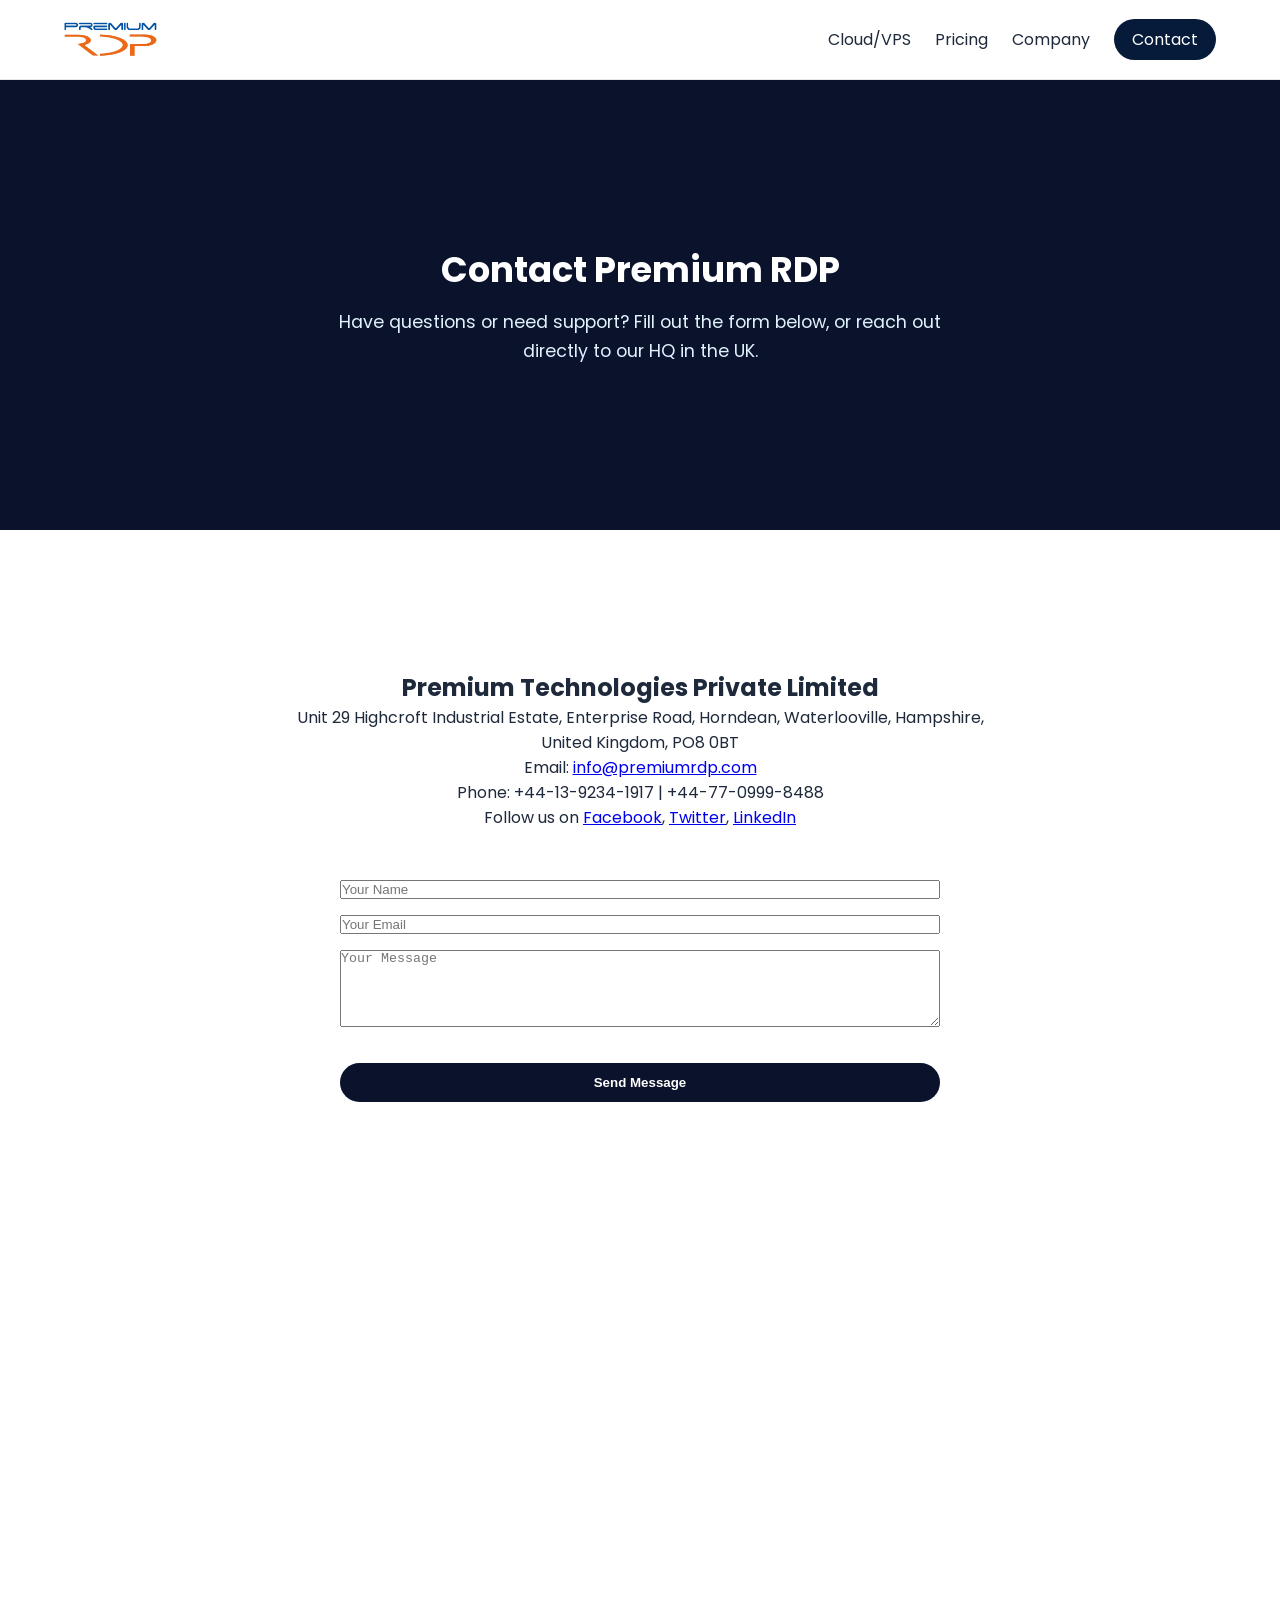
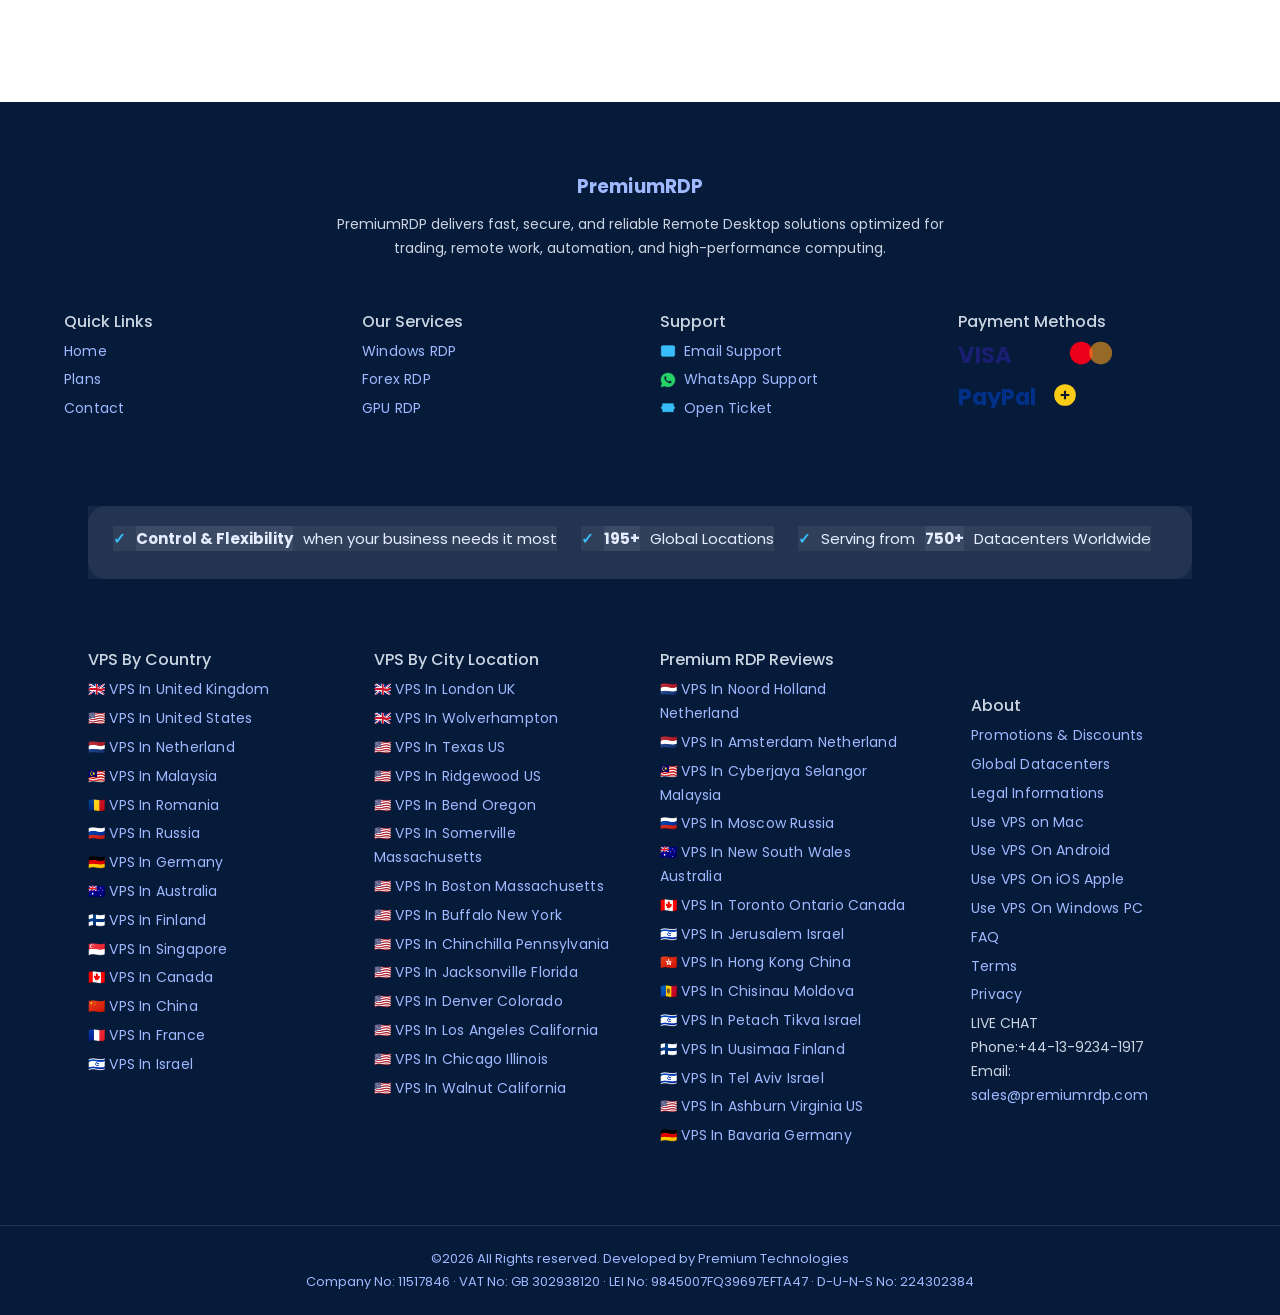
<file: contact.html>
<!DOCTYPE html>
<html lang="en">
<head>
<meta charset="UTF-8">
<meta name="viewport" content="width=device-width, initial-scale=1.0">
<title>Premium RDP Hosting – Fast, Secure Remote Desktop Solutions</title>
<meta name="description" content="Premium RDP provides fast, secure, SSD-powered Remote Desktop hosting for trading, remote work, and streaming with 99.9% uptime and 24/7 support.">
<link rel="stylesheet" href="style.css">
<link href="https://fonts.googleapis.com/css2?family=Poppins:wght@300;400;500;600;700&display=swap" rel="stylesheet">
</head>
<body>

<!-- HEADER -->
<header>
<div class="container nav-container">
<a href="./" class="logo-link" aria-label="Premium RDP Home">
<img src="./premium_cheap_rdp.png" class="logo" alt="Premium RDP Logo" loading="eager">
</a>
<button class="menu-toggle" id="menuToggle" aria-label="Open menu">☰</button>
<nav>
<ul id="navMenu">
<li><a href="#plans">Cloud/VPS</a></li>
<li><a href="./#pricing">Pricing</a></li>
<li><a href="#hero1">Company</a></li>
<li class="btn-nav"><a href="contact.html">Contact</a></li>
</ul>
</nav>
</div>
</header>

<!-- HERO AREA -->
<section class="hero contact-hero" style="background-color:#0b122b; text-align:center; padding:40px 20px; height:50vh; display:flex; flex-direction:column; justify-content:center; color:#fff; border-bottom:2px solid #0b122b;">
  <div class="hero-content" style="max-width:700px; margin:0 auto;">
    <h1 style="font-size:2.2rem; font-weight:700; margin-bottom:12px;">Contact Premium RDP</h1>
    <p style="font-size:1.1rem; line-height:1.6; color:#e0f2fe;">
      Have questions or need support? Fill out the form below, or reach out directly to our HQ in the UK.
    </p>
  </div>
</section>

<!-- MAIN CONTENT -->
<main class="container section">
  <!-- Contact Info -->
  <div class="contact-info" style="text-align:center; max-width:700px; margin:40px auto;">
    <h2>Premium Technologies Private Limited</h2>
    <p>Unit 29 Highcroft Industrial Estate, Enterprise Road, Horndean, Waterlooville, Hampshire, United Kingdom, PO8 0BT</p>
    <p>Email: <a href="mailto:info@premiumrdp.com">info@premiumrdp.com</a><br>
       Phone: +44-13-9234-1917 | +44-77-0999-8488</p>
    <p>Follow us on <a href="#">Facebook</a>, <a href="#">Twitter</a>, <a href="#">LinkedIn</a></p>
  </div>

  <!-- Contact Form -->
  <form class="contact-form" style="max-width:600px; margin:50px auto; display:flex; flex-direction:column; gap:16px;">
    <input type="text" placeholder="Your Name" required>
    <input type="email" placeholder="Your Email" required>
    <textarea placeholder="Your Message" rows="5" required></textarea>
    <button type="submit" class="price-btn" style="background-color:#0b122b; color:#fff; border-radius:30px; padding:12px 24px; font-weight:600; border:none; cursor:pointer;">Send Message</button>
  </form>
</main>

<!-- GOOGLE MAP -->
<section class="map-section" style="height:400px; margin-top:50px;">
  <iframe 
    src="https://www.google.com/maps?q=Unit+29+Highcroft+Industrial+Estate,+Enterprise+Road,+Horndean,+Waterlooville,+Hampshire,+United+Kingdom,+PO8+0BT&output=embed" 
    width="100%" 
    height="100%" 
    style="border:0; border-radius:22px;" 
    allowfullscreen="" 
    loading="lazy" 
    referrerpolicy="no-referrer-when-downgrade">
  </iframe>
</section>

<!-- FOOTER -->
<footer class="site-footer">

  <!-- Footer Top / Company About -->
  <div class="footer-top">
    <div class="footer-top-inner">
      <div class="footer-brand">
        <a href="/PremiumRDPHosting/" class="logo-link">
          <h3>PremiumRDP</h3>
        </a>
        <p>
          PremiumRDP delivers fast, secure, and reliable Remote Desktop solutions
          optimized for trading, remote work, automation, and high-performance computing.
        </p>
      </div>
    </div>
  </div>

  <!-- Footer Grid -->
  <div class="footer-grid footer-columns">

    <!-- COLUMN 1: QUICK LINKS -->
    <section class="footer-col">
      <h4>Quick Links</h4>
      <ul>
        <li><a href="#hero1">Home</a></li>
        <li><a href="#plans">Plans</a></li>
        <li><a href="contact.html">Contact</a></li>
      </ul>
    </section>

    <!-- COLUMN 2: SERVICES -->
    <section class="footer-col">
      <h4>Our Services</h4>
      <ul>
        <li><a href="#vps">Windows RDP</a></li>
        <li><a href="#cloud">Forex RDP</a></li>
        <li><a href="#dedicated">GPU RDP</a></li>
      </ul>
    </section>

    <!-- COLUMN 3: SUPPORT -->
    <section class="footer-col">
      <h4>Support</h4>
      <ul class="icon-links">
        <li>
          <a href="mailto:support@premiumrdp.com">
            <svg viewBox="0 0 24 24" aria-hidden="true">
              <path d="M4 4h16a2 2 0 012 2v12a2 2 0 01-2 2H4a2 2 0 01-2-2V6a2 2 0 012-2zm8 7L4 6h16l-8 5z"/>
            </svg>
            Email Support
          </a>
        </li>
        <li>
          <a href="#">
            <svg viewBox="0 0 32 32" aria-hidden="true">
              <path d="M16 2C8.3 2 2 8.1 2 15.6c0 2.8.8 5.3 2.2 7.5L2 30l7.1-2.1c2.1 1.1 4.5 1.7 6.9 1.7 7.7 0 14-6.1 14-13.6S23.7 2 16 2zm7.6 19.2c-.3.9-1.7 1.7-2.4 1.8-.7.1-1.5.2-2.4-.1-.6-.2-1.3-.4-2.3-.9-4-1.7-6.6-5.8-6.8-6.1-.2-.3-1.6-2.1-1.6-4s1-2.8 1.4-3.2c.3-.4.8-.5 1-.5h.7c.2 0 .6-.1.9.6.3.7 1 2.5 1.1 2.7.1.2.1.4 0 .6-.1.2-.2.4-.4.6-.2.2-.4.5-.6.7-.2.2-.4.4-.2.7.2.3 1 1.6 2.1 2.6 1.4 1.2 2.6 1.6 2.9 1.8.4.2.6.2.8 0 .2-.2 1-1.1 1.2-1.4.2-.3.4-.3.7-.2.3.1 2.1 1 2.4 1.2.3.2.6.3.7.4.1.1.1.8-.2 1.6z"/>
            </svg>
            WhatsApp Support
          </a>
        </li>
        <li>
          <a href="contact.html">
            <svg viewBox="0 0 24 24" aria-hidden="true">
              <path d="M4 4h16v4a2 2 0 010 4v4H4v-4a2 2 0 010-4V4z"/>
            </svg>
            Open Ticket
          </a>
        </li>
      </ul>
    </section>

    <!-- COLUMN 4: PAYMENTS -->
    <section class="footer-col">
      <h4>Payment Methods</h4>
      <div class="payment-icons">
        <svg viewBox="0 0 48 16" aria-label="Visa">
          <text x="0" y="14" font-size="14" font-weight="700">VISA</text>
        </svg>
        <svg viewBox="0 0 48 16" aria-label="Mastercard">
          <circle cx="18" cy="8" r="7"/>
          <circle cx="30" cy="8" r="7" opacity="0.6"/>
        </svg>
        <svg viewBox="0 0 48 16" aria-label="PayPal">
          <text x="0" y="14" font-size="14" font-weight="700">PayPal</text>
        </svg>
        <svg viewBox="0 0 24 24" aria-label="Crypto">
          <circle cx="12" cy="12" r="10"/>
          <path d="M8 12h8M12 8v8" stroke="#0f172a" stroke-width="2"/>
        </svg>
      </div>
    </section>

  </div>

  <!-- Footer Highlights & VPS by Country/City/Reviews -->
  <div class="container footer-grid">

    <div class="footer-highlights">
      <ul>
        <li><strong>Control & Flexibility</strong> when your business needs it most</li>
        <li><strong>195+</strong> Global Locations</li>
        <li>Serving from <strong>750+</strong> Datacenters Worldwide</li>
      </ul>
    </div>

    <div>
      <h4>VPS By Country</h4>
      <ul class="footer-links">
        <li><a href="#">🇬🇧 VPS In United Kingdom</a></li>
        <li><a href="#">🇺🇸 VPS In United States</a></li>
        <li><a href="#">🇳🇱 VPS In Netherland</a></li>
        <li><a href="#">🇲🇾 VPS In Malaysia</a></li>
        <li><a href="#">🇷🇴 VPS In Romania</a></li>
        <li><a href="#">🇷🇺 VPS In Russia</a></li>
        <li><a href="#">🇩🇪 VPS In Germany</a></li>
        <li><a href="#">🇦🇺 VPS In Australia</a></li>
        <li><a href="#">🇫🇮 VPS In Finland</a></li>
        <li><a href="#">🇸🇬 VPS In Singapore</a></li>
        <li><a href="#">🇨🇦 VPS In Canada</a></li>
        <li><a href="#">🇨🇳 VPS In China</a></li>
        <li><a href="#">🇫🇷 VPS In France</a></li>
        <li><a href="#">🇮🇱 VPS In Israel</a></li>
      </ul>
    </div>

    <div>
      <h4>VPS By City Location</h4>
      <ul class="footer-links">
        <li><a href="#">🇬🇧 VPS In London UK</a></li>
        <li><a href="#">🇬🇧 VPS In Wolverhampton</a></li>
        <li><a href="#">🇺🇸 VPS In Texas US</a></li>
        <li><a href="#">🇺🇸 VPS In Ridgewood US</a></li>
        <li><a href="#">🇺🇸 VPS In Bend Oregon</a></li>
        <li><a href="#">🇺🇸 VPS In Somerville Massachusetts</a></li>
        <li><a href="#">🇺🇸 VPS In Boston Massachusetts</a></li>
        <li><a href="#">🇺🇸 VPS In Buffalo New York</a></li>
        <li><a href="#">🇺🇸 VPS In Chinchilla Pennsylvania</a></li>
        <li><a href="#">🇺🇸 VPS In Jacksonville Florida</a></li>
        <li><a href="#">🇺🇸 VPS In Denver Colorado</a></li>
        <li><a href="#">🇺🇸 VPS In Los Angeles California</a></li>
        <li><a href="#">🇺🇸 VPS In Chicago Illinois</a></li>
        <li><a href="#">🇺🇸 VPS In Walnut California</a></li>
      </ul>
    </div>

    <div>
      <h4>Premium RDP Reviews</h4>
      <ul class="footer-links">
        <li><a href="#">🇳🇱 VPS In Noord Holland Netherland</a></li>
        <li><a href="#">🇳🇱 VPS In Amsterdam Netherland</a></li>
        <li><a href="#">🇲🇾 VPS In Cyberjaya Selangor Malaysia</a></li>
        <li><a href="#">🇷🇺 VPS In Moscow Russia</a></li>
        <li><a href="#">🇦🇺 VPS In New South Wales Australia</a></li>
        <li><a href="#">🇨🇦 VPS In Toronto Ontario Canada</a></li>
        <li><a href="#">🇮🇱 VPS In Jerusalem Israel</a></li>
        <li><a href="#">🇭🇰 VPS In Hong Kong China</a></li>
        <li><a href="#">🇲🇩 VPS In Chisinau Moldova</a></li>
        <li><a href="#">🇮🇱 VPS In Petach Tikva Israel</a></li>
        <li><a href="#">🇫🇮 VPS In Uusimaa Finland</a></li>
        <li><a href="#">🇮🇱 VPS In Tel Aviv Israel</a></li>
        <li><a href="#">🇺🇸 VPS In Ashburn Virginia US</a></li>
        <li><a href="#">🇩🇪 VPS In Bavaria Germany</a></li>
      </ul>
    </div>

    <div class="footer-partner">
      <h4>About</h4>
      <ul class="footer-links">
        <li><a href="#">Promotions & Discounts</a></li>
        <li><a href="#">Global Datacenters</a></li>
        <li><a href="#">Legal Informations</a></li>
        <li><a href="#">Use VPS on Mac</a></li>
        <li><a href="#">Use VPS On Android</a></li>
        <li><a href="#">Use VPS On iOS Apple</a></li>
        <li><a href="#">Use VPS On Windows PC</a></li>
        <li><a href="/faq">FAQ</a></li>
        <li><a href="/terms">Terms</a></li>
        <li><a href="/privacy">Privacy</a></li>
        <p>
          LIVE CHAT<br>
          Phone:+44-13-9234-1917<br>
          Email: <a href="mailto:sales@premiumrdp.com">sales@premiumrdp.com</a>
        </p>
      </ul>
    </div>

  </div>

  <p class="footer-legal">
    ©2026 All Rights reserved. Developed by Premium Technologies<br>
    Company No: 11517846 · VAT No: GB 302938120 · LEI No: 9845007FQ39697EFTA47 · D-U-N-S No: 224302384
  </p>
</footer>

<script src="main.js"></script>
</body>
</html>
</file>
<file: style.css>
*{
  margin:0;
  padding:0;
  box-sizing:border-box;
}

/* ================= GLOBAL IMAGE SAFETY RESET ================= */
img{
  max-width:100%;
  height:auto;
}

:root{
  --bg:#ffffff;
  --text:#1e293b;
  --card:#ffffff;
  --navy:#061a3a;
}

body.dark{
  --bg:#020617;
  --text:#e5e7eb;
  --card:#020617;
}

body{
  font-family:'Poppins',sans-serif;
  background:var(--bg);
  color:var(--text);
  padding-top:80px;
  transition:.3s;
}

.container{
  width:90%;
  max-width:1200px;
  margin:auto;
}

/* ================= HEADER ================= */
header{
  position:fixed;
  top:0;
  width:100%;
  height:80px;
  background:var(--bg);
  border-bottom:1px solid #e5e7eb;
  z-index:1000;
}

.nav-container{
  display:flex;
  justify-content:space-between;
  align-items:center;
  height:100%;
}

.logo-link{
  display:flex;
  align-items:center;
  flex-shrink:0;
}

.logo{
  height:48px;
  max-height:48px;
  width:auto;
  display:block;
}

/* === LOGO HARD GUARANTEE (NO PATH CHANGES) === */
.logo{
  display: block !important;
  visibility: visible !important;
  opacity: 1 !important;
  max-width: none;
  object-fit: contain;
}
/* ================= NAV ================= */
nav ul{
  display:flex;
  gap:24px;
  list-style:none;
  align-items:center;
}

.btn-nav{
  background:var(--navy);
  color:#fff;
  padding:8px 18px;
  border-radius:999px;
  transition:.3s;
}

/* ================= HERO ================= */
.hero{
  height:calc(100vh - 80px);
  position:relative;
  overflow:hidden;
}

.hero-slide{
  position:absolute;
  inset:0;
  background-size:cover;
  background-position:center;
  opacity:0;
  transition:2.5s;
  display:flex;
  align-items:center;
  justify-content:center;
  transform:scale(1.04);
}

.hero-slide.active{
  opacity:1;
  transform:scale(1);
}

.overlay{
  position:absolute;
  inset:0;
  background:linear-gradient(
    180deg,
    rgba(2,10,28,.65),
    rgba(2,10,28,.85)
  );
}

.hero-content{
  position:relative;
  color:#fff;
  text-align:center;
  padding:20px;
}

.offer{
  background:var(--navy);
  padding:12px 30px;
  border-radius:999px;
  display:inline-block;
  margin-bottom:20px;
  transition:.3s;
}

/* ================= SECTIONS ================= */
.section{
  padding:100px 0;
}

.section.light{
  background:#f4f7fb;
}

.center{
  text-align:center;
}

/* ================= PRICING ================= */
.pricing-grid{
  display:grid;
  grid-template-columns:repeat(auto-fit,minmax(250px,1fr));
  gap:32px;
  margin-top:50px;
}

.pricing-card{
  background:var(--card);
  padding:45px 30px;
  border-radius:22px;
  text-align:center;
  box-shadow:0 20px 45px rgba(0,0,0,.12);
  transition:.35s;
}

.pricing-card:hover{
  transform:translateY(-10px);
}

.pricing-card.featured{
  background:var(--navy);
  color:#fff;
}

.price-btn{
  display:inline-block;
  margin-top:20px;
  padding:12px 28px;
  border-radius:999px;
  background:var(--navy);
  color:#fff;
  transition:.3s;
}

/* ================= TESTIMONIALS ================= */
.testimonial-slider{
  max-width:600px;
  margin:50px auto;
  position:relative;
}

.testimonial{
  background:var(--card);
  padding:35px;
  border-radius:20px;
  box-shadow:0 15px 40px rgba(0,0,0,.15);
  opacity:0;
  position:absolute;
  width:100%;
  transition:1s;
}

.testimonial.active{
  opacity:1;
  position:relative;
}

.stars{
  color:#fbbf24;
  margin-bottom:10px;
}

/* ================= FOOTER ================= */
footer{
  background:#020617;
  color:#cbd5e1;
  padding:70px 0;
}

.footer-grid{
  display:grid;
  grid-template-columns:repeat(auto-fit,minmax(220px,1fr));
  gap:40px;
}

footer h4{
  color:#fff;
  margin-bottom:10px;
}

footer p{
  font-size:14px;
  line-height:1.7;
}

.footer-partner{
  display:flex;
  flex-direction:column;
  justify-content:center;
  padding:25px;
  border-radius:18px;
  background:rgba(255,255,255,0.04);
}

.footer-legal{
  margin-top:40px;
  text-align:center;
  font-size:13px;
}

/* ================= FOOTER LINKS ================= */
.footer-links{
  list-style:none;
  padding:0;
}

.footer-links li{
  margin-bottom:6px;
}

.footer-links a{
  color:#cbd5e1;
  font-size:14px;
  text-decoration:none;
  transition:.25s;
}

.footer-links a:hover{
  color:#ffffff;
  text-decoration:underline;
}

/* ================= FOOTER HIGHLIGHTS ================= */
.footer-highlights{
  grid-column:1 / -1;
  margin-bottom:40px;
}

.footer-highlights ul{
  display:flex;
  flex-wrap:wrap;
  gap:24px;
  list-style:none;
  padding:20px 25px;
  background:rgba(255,255,255,0.04);
  border-radius:18px;
}

.footer-highlights li{
  font-size:15px;
  color:#e5e7eb;
  display:flex;
  align-items:center;
  gap:10px;
}

.footer-highlights li::before{
  content:"✓";
  color:#38bdf8;
  font-weight:700;
}
/* ===== WHY PREMIUM SECTION ===== */
.premium-why{
  background:linear-gradient(180deg,#f8fafc,#eef2ff);
}

.premium-features{
  display:grid;
  grid-template-columns:repeat(auto-fit,minmax(220px,1fr));
  gap:30px;
  margin:60px 0 90px;
}

.feature-card{
  background:var(--card);
  border-radius:22px;
  padding:35px 25px;
  text-align:center;
  box-shadow:0 18px 40px rgba(0,0,0,.12);
  transition:.35s;
}

.feature-card:hover{
  transform:translateY(-10px);
}

.feature-card .icon{
  font-size:36px;
  margin-bottom:10px;
  display:block;
}

/* ===== PRICING ===== */
.pricing-tiers{
  display:grid;
  grid-template-columns:repeat(auto-fit,minmax(260px,1fr));
  gap:35px;
  margin-bottom:10px;
}

.tier{
  background:#fff;
  border-radius:26px;
  padding:45px 35px;
  text-align:center;
  box-shadow:0 25px 55px rgba(0,0,0,.15);
  transition:.35s;
  position:relative;
}

.tier:hover{
  transform:translateY(-12px);
}

.tier.featured{
  background:var(--navy);
  color:#fff;
  transform:scale(1.05);
}

.badge{
  position:absolute;
  top:-14px;
  left:50%;
  transform:translateX(-50%);
  background:#22c55e;
  color:#fff;
  padding:6px 16px;
  border-radius:999px;
}

.price{
  font-size:44px;
  font-weight:700;
  margin:15px 0;
}

.tier ul{
  list-style:none;
  padding:0;
  margin:25px 0;
}

.tier ul li{
  padding:8px 0;
  border-bottom:1px dashed rgba(0,0,0,.1);
}

.tier-btn{
  display:inline-block;
  padding:14px 34px;
  border-radius:999px;
  background:var(--navy);
  color:#fff;
}

/* ===== SUMMARY ===== */
.why-summary{
  background:rgba(255,255,255,.75);
  border-radius:28px;
  padding:50px 40px;
  text-align:center;
  box-shadow:0 20px 45px rgba(0,0,0,.12);
}

.summary-points{
  display:flex;
  flex-wrap:wrap;
  justify-content:center;
  gap:22px;
}

.summary-points span{
  background:#fff;
  padding:14px 24px;
  border-radius:999px;
  font-size:14px;
  box-shadow:0 8px 22px rgba(0,0,0,.12);
}

@media(max-width:768px){
  .tier.featured{
    transform:none;
  }
}

/* ================= MANAGEMENT PANEL ================= */

.panel-section{
  background:#f4f7fb;
}

.panel-grid{
  display:grid;
  grid-template-columns:1.1fr .9fr;
  gap:60px;
  align-items:center;
}

.panel-content h2{
  margin-bottom:16px;
}

.panel-lead{
  font-size:17px;
  font-weight:500;
  margin-bottom:14px;
}

.panel-description{
  font-size:15px;
  line-height:1.8;
  margin-bottom:30px;
  max-width:620px;
}

.panel-features-img{
  width:100%;
  max-width:560px;
  margin-top:10px;
}

.panel-image img{
  width:100%;
  max-width:520px;
  border-radius:22px;
  box-shadow:0 25px 55px rgba(0,0,0,.2);
}

/* ================= RESPONSIVE ================= */

@media(max-width:900px){
  .panel-grid{
    grid-template-columns:1fr;
    text-align:center;
  }

  .panel-description{
    margin-left:auto;
    margin-right:auto;
  }

  .panel-features-img{
    margin-left:auto;
    margin-right:auto;
  }

  .panel-image img{
    margin:40px auto 0;
  }
}

.hero-cta{
  margin-top:26px;
  display:flex;
  gap:16px;
  justify-content:center;
  flex-wrap:wrap;
}

/* =========================================================
   FOOTER — FINAL STABLE OVERRIDE (NO STRUCTURE CHANGES)
   ========================================================= */

/* ---------- FULL-WIDTH DARK NAVY FOR ALL FOOTER AREAS ---------- */
footer{
  width:100vw;
  margin-left:calc(50% - 50vw);
  margin-right:calc(50% - 50vw);
  background:#061a3a;
  color:#cbd5e1;
}

/* Bottom legal strip MUST also be full width */
.footer-legal{
  width:100vw;
  margin-left:calc(50% - 50vw);
  margin-right:calc(50% - 50vw);
  background:#061a3a;
  color:#9fb9ff;
  padding:1.4rem 1rem;
  text-align:center;
  font-size:13px;
  border-top:1px solid rgba(255,255,255,0.12);
}

/* Prevent inner containers from painting white */
footer > *,
.footer-legal > *{
  background:transparent !important;
}

.footer-brand{
  text-align:center;
}

.footer-brand .logo-link{
  display:inline-block;
}

/* ---------- FOOTER GRID (UNCHANGED STRUCTURE, JUST STABLE) ---------- */
.footer-grid{
  max-width:1200px;
  margin:0 auto;
  padding:4rem 1.5rem 3rem;

  display:grid;
  grid-template-columns:repeat(auto-fit,minmax(220px,1fr));
  gap:40px;
}

/* ---------- BRAND BLOCK — CENTER ONLY THIS ---------- */
.footer-brand{
  text-align:center;
}

.footer-brand h3{
  color:#ffffff;
  margin-bottom:.75rem;
}

.footer-brand p{
  color:#9fb9ff;
  line-height:1.7;
  max-width:640px;
  margin:0 auto;
}

/* ---------- OTHER FOOTER HEADINGS ---------- */
footer h4{
  color:#e6edff;
  margin-bottom:10px;
  font-weight:500;
}

/* ---------- FOOTER TEXT ---------- */
footer p,
footer li{
  font-size:14px;
  line-height:1.7;
  color:#cbd5e1;
}

/* ---------- FOOTER LINKS ---------- */
.footer-links a{
  color:#a5c7ff;
  text-decoration:none;
  transition:.25s;
}

.footer-links a:hover{
  color:#e6f0ff;
  text-decoration:underline;
}

/* ---------- ICON + TEXT ALIGNMENT ---------- */
.icon-links a{
  display:flex;
  align-items:center;
  gap:.5rem;
}

/* ---------- SVG ICON SIZE + COLOR (FIXED) ---------- */
/* Utility / feature icons only */
.icon-links svg,
.footer-highlights svg{
  width:16px;
  height:16px;
  fill:#38bdf8;
  stroke:#38bdf8;
  flex-shrink:0;
}

/* ---------- FOOTER HIGHLIGHTS ---------- */
.footer-highlights{
  grid-column:1 / -1;
  margin-bottom:2.5rem;
}

.footer-highlights ul{
  display:flex;
  flex-wrap:wrap;
  gap:24px;
  padding:20px 25px;
  background:rgba(255,255,255,0.06);
  border-radius:18px;
  list-style:none;
}

.footer-highlights li{
  display:flex;
  align-items:center;
  gap:10px;
  font-size:15px;
  color:#e6edff;
}

.footer-highlights li::before{
  content:"✓";
  color:#38bdf8;
  font-weight:700;
}

/* ---------- PAYMENT / BRAND ICONS — DO NOT TOUCH ---------- */
.payment-icons svg{
  width:auto;
  height:26px;
  fill:initial;
  stroke:initial;
}

/* ---------- FORCE 4-COLUMN LAYOUT ---------- */
.footer-columns{
  grid-template-columns:repeat(4,1fr);
}

@media (max-width: 900px){
  .footer-columns{
    grid-template-columns:repeat(2,1fr);
  }
}

@media (max-width: 520px){
  .footer-columns{
    grid-template-columns:1fr;
  }
}

/* ---------- FOOTER COLUMN SPACING ---------- */
.footer-col ul{
  list-style:none;
  padding:0;
  margin:0;
}

.footer-col li{
  margin-bottom:8px;
}

/* ---------- ICON LINKS SVG FIX ---------- */
.icon-links svg{
  width:16px;
  height:16px;
  fill:#38bdf8;
  stroke:#38bdf8;
}

/* ---------- PAYMENT ICON ALIGNMENT ---------- */
.payment-icons{
  display:flex;
  gap:16px;
  align-items:center;
  flex-wrap:wrap;
}

/* =========================================================
   BRAND-ACCURATE SVG COLORS (OVERRIDES ONLY)
   ========================================================= */

/* ---------- WhatsApp (Green) ---------- */
.icon-links a[href*="whatsapp"] svg,
.icon-links svg[aria-hidden="true"]:has(path[d*="7.6 19.2"]){
  fill:#25D366;
  stroke:#25D366;
}

/* ---------- Visa ---------- */
.payment-icons svg[aria-label="Visa"] text{
  fill:#1A1F71;
}

/* ---------- PayPal ---------- */
.payment-icons svg[aria-label="PayPal"] text{
  fill:#003087;
}

/* ---------- Mastercard ---------- */
.payment-icons svg[aria-label="Mastercard"] circle:first-child{
  fill:#EB001B; /* red */
}

.payment-icons svg[aria-label="Mastercard"] circle:last-child{
  fill:#F79E1B; /* orange */
}

/* ---------- Crypto (Neutral Accent) ---------- */
.payment-icons svg[aria-label="Crypto"] circle{
  fill:#facc15;
}


.payment-icons svg{
  height:26px;
}
/* =========================================================
   FOOTER LINK TYPOGRAPHY & INTERACTION REFINEMENT
   ========================================================= */

/* Base footer link typography */
footer a{
  color:#9fb9ff;              /* light blue */
  font-weight:400;
  letter-spacing:.2px;
  text-decoration:none;
  transition:color .25s ease, transform .15s ease;
}

/* Hover / focus */
footer a:hover,
footer a:focus-visible{
  color:#e6f0ff;              /* brighter blue */
  text-decoration:none;
}

/* Active / click */
footer a:active{
  color:#c7d7ff;
}

/* List items spacing consistency */
footer ul li{
  margin-bottom:8px;
}

/* Support links (icon + text) */
.icon-links a{
  color:#9fb9ff;
  font-weight:400;
}

/* Hover lift for support links */
.icon-links a:hover{
  color:#e6f0ff;
  transform:translateX(2px);
}

/* Payment text labels (Visa / PayPal text SVGs) */
.payment-icons text{
  fill:#9fb9ff;
  transition:fill .25s ease;
}

/* Payment hover */
.payment-icons svg:hover text{
  fill:#e6f0ff;
}

/* =========================================================
   FOOTER SPACING REFINEMENT (TOP FOOTER ONLY)
   ========================================================= */

/* Reduce overall vertical padding of top footer */
.footer-grid{
  padding:3rem 1.5rem 2rem; /* was 4rem 1.5rem 3rem */
}

/* Tighten section headings */
footer h4{
  margin-bottom:6px; /* was ~10px */
}

/* Reduce list item spacing */
.footer-links li,
.footer-col li{
  margin-bottom:5px; /* was ~8px */
}

/* Tighten spacing under lists */
.footer-links{
  margin-bottom:0;
}

/* Reduce column internal padding if present */
.footer-col{
  padding-bottom:0;
}

/* Trim space before bottom legal footer */
footer{
  padding-bottom:0;
}

/* If highlights are used above columns, tighten them */
.footer-highlights{
  margin-bottom:1.75rem; /* was ~2.5rem */
}

.shift-right {
  position: relative;
  left: -40px;
}
/* ================= MOBILE NAV FIX ================= */

.menu-toggle{
  display:none;
  font-size:26px;
  background:none;
  border:none;
  cursor:pointer;
}

nav ul li a{
  text-decoration:none;
  color:inherit;
}

@media(max-width:768px){

  nav ul{
    position:absolute;
    top:80px;
    left:0;
    width:100%;
    background:var(--bg);
    flex-direction:column;
    padding:20px;
    gap:16px;
    display:none;
  }

  nav ul.open{
    display:flex;
  }

}


/* ================= MOBILE MENU — FLUSH RIGHT ================= */
@media (max-width: 768px){

  .nav-container{
    justify-content: space-between;
  }

  .logo-link{
    margin-right: auto;
  }

  .menu-toggle{
    display:block;
    margin-left: auto;
    padding-right: 0;
    padding-left: 12px;
    font-size: 26px;
    line-height: 1;
  }

}

/* ================= MOBILE LOGO FIX ================= */

@media (max-width: 768px){
  .logo{
    height:40px;
    width:auto;
    max-height:none;
  }

  .logo-text{
    display:none !important;
  }
}


/* ================= FOOTER BRAND — MOBILE CENTER FIX ================= */
@media (max-width: 768px){

  .footer-brand{
    text-align: center;
  }

  .footer-brand .logo-link{
    display: block;          /* critical */
    width: 100%;
    text-align: center;
  }

  .footer-brand h3{
    margin-left: auto;
    margin-right: auto;
  }

  .footer-brand p{
    margin-left: auto;
    margin-right: auto;
  }

}

/* ================= SCROLL-TO-TOP BUTTON STYLES ================= */
.scroll-to-top {
  position: fixed;
  bottom: 40px;
  right: 40px;
  width: 50px;
  height: 50px;
  border-radius: 12px; /* rounded square */
  background-color: var(--navy);
  color: #fff;
  border: none;
  cursor: pointer;
  font-size: 20px;
  display: flex;
  align-items: center;
  justify-content: center;
  box-shadow: 0 6px 18px rgba(0,0,0,0.25);
  opacity: 0;
  pointer-events: none;
  transition: opacity 0.3s, transform 0.2s;
  z-index: 1000;
}

.scroll-to-top.visible {
  opacity: 1;
  pointer-events: auto;
}

.scroll-to-top:hover {
  transform: scale(1.1);
  background-color: #0a2c5a; /* slightly darker navy */
}

@media (max-width: 768px) {
  .scroll-to-top {
    width: 45px;
    height: 45px;
    font-size: 18px;
    bottom: 30px;
    right: 20px;
  }
}

html {
  scroll-behavior: smooth;
}
</file>
